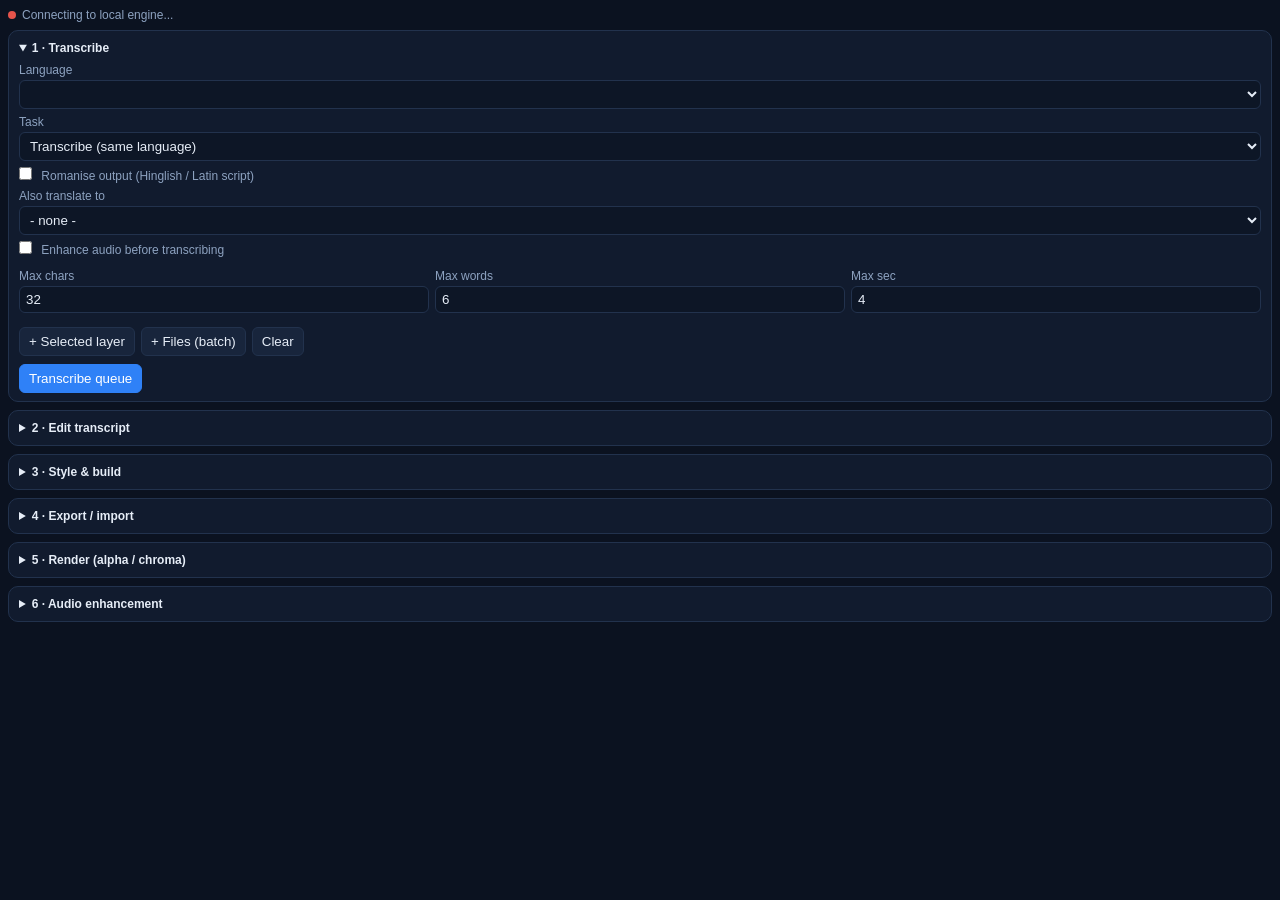
<file: extension/index.html>
<!DOCTYPE html>
<html lang="en"><head><meta charset="utf-8"><title>Balakar</title>
<meta name="viewport" content="width=device-width, initial-scale=1">
<link rel="stylesheet" href="css/kk-features.css">
<style>html,body{margin:0;background:#0b1220}</style></head>
<body>
<div id="kk-root" class="kk">
  <div class="kk-status"><span id="kk-dot"></span><span id="kk-status-text">Connecting to local engine...</span></div>

  <details open class="kk-card"><summary>1 · Transcribe</summary>
    <label>Language <select id="kk-lang"></select></label>
    <label>Task <select id="kk-task"><option value="transcribe">Transcribe (same language)</option><option value="translate">Translate to English (Whisper)</option></select></label>
    <label class="kk-row"><input type="checkbox" id="kk-latin"> Romanise output (Hinglish / Latin script)</label>
    <label>Also translate to <select id="kk-translate-to"><option value="">- none -</option></select></label>
    <label class="kk-row"><input type="checkbox" id="kk-enhance-first"> Enhance audio before transcribing</label>
    <div class="kk-grid3">
      <label>Max chars <input type="number" id="kk-maxchars" value="32" min="10" max="80"></label>
      <label>Max words <input type="number" id="kk-maxwords" value="6" min="1" max="15"></label>
      <label>Max sec <input type="number" id="kk-maxdur" value="4" min="1" max="12" step="0.5"></label>
    </div>
    <div class="kk-btns"><button id="kk-add-sel">+ Selected layer</button><button id="kk-add-files">+ Files (batch)</button><button id="kk-clear">Clear</button></div>
    <ul id="kk-queue" class="kk-list"></ul>
    <button id="kk-run" class="kk-primary">Transcribe queue</button>
  </details>

  <details class="kk-card"><summary>2 · Edit transcript</summary>
    <div class="kk-btns"><select id="kk-item"></select><button id="kk-regroup">Regroup</button></div>
    <div class="kk-grid2"><input id="kk-find" placeholder="Find"><input id="kk-repl" placeholder="Replace"></div>
    <div class="kk-btns"><button id="kk-replace-all">Replace all</button><input id="kk-shift" type="number" step="0.05" value="0" title="seconds"><button id="kk-shift-btn">Shift (s)</button></div>
    <div id="kk-editor" class="kk-editor"></div>
  </details>

  <details class="kk-card"><summary>3 · Style &amp; build</summary>
    <label>Template <select id="kk-template"></select></label>
    <div class="kk-grid2">
      <label>Font (PostScript) <input id="kk-font" placeholder="auto by language"></label>
      <label>Size <input type="number" id="kk-size" placeholder="template"></label>
      <label>Fill <input type="color" id="kk-fill" value="#ffffff"></label>
      <label>Highlight <input type="color" id="kk-hl" value="#ffd60a"></label>
      <label>Stroke <input type="color" id="kk-stroke" value="#000000"></label>
      <label>Stroke px <input type="number" id="kk-strokew" placeholder="template"></label>
      <label>Position Y % <input type="number" id="kk-posy" min="5" max="95" placeholder="template"></label>
      <label>Animation <select id="kk-anim"><option value="">template</option><option>none</option><option>fade</option><option>pop</option><option>slideUp</option><option>typewriter</option></select></label>
    </div>
    <label class="kk-row"><input type="checkbox" id="kk-apply-all" checked> Apply to all caption layers</label>
    <div class="kk-btns"><button id="kk-build" class="kk-primary">Build captions</button><button id="kk-restyle">Restyle</button><button id="kk-pull">Read from AE</button><button id="kk-remove">Remove</button></div>
    <div class="kk-btns"><button id="kk-font-install">Install custom font...</button><button id="kk-tpl-import">Import template JSON</button><button id="kk-tpl-export">Export templates</button></div>
  </details>

  <details class="kk-card"><summary>4 · Export / import</summary>
    <div class="kk-btns"><button data-fmt="srt">SRT</button><button data-fmt="vtt">VTT</button><button data-fmt="txt">TXT</button><button data-fmt="md">MD</button><button data-fmt="docx">DOCX</button></div>
    <div class="kk-btns"><button id="kk-import-sub">Import SRT / VTT</button><button id="kk-use-translated">Use translated version</button></div>
  </details>

  <details class="kk-card"><summary>5 · Render (alpha / chroma)</summary>
    <label>Mode <select id="kk-render-mode"><option value="alpha">Alpha channel</option><option value="green">Green screen</option><option value="blue">Blue screen</option><option value="plain">Plain</option></select></label>
    <div class="kk-grid2"><label>FPS override <input type="number" id="kk-fps" placeholder="comp fps"></label>
    <label>Output template <input id="kk-om" placeholder="auto"></label></div>
    <div class="kk-btns"><button id="kk-render">Add to render queue</button><button id="kk-chroma-off">Remove chroma BG</button></div>
  </details>

  <details class="kk-card"><summary>6 · Audio enhancement</summary>
    <div class="kk-grid2"><label>Preset <select id="kk-enh-preset"><option>light</option><option selected>standard</option><option>heavy</option></select></label>
    <label>Engine <select id="kk-enh-engine"><option value="ffmpeg">ffmpeg (built in)</option><option value="deepfilternet">DeepFilterNet</option><option value="noisereduce">noisereduce</option></select></label></div>
    <label class="kk-row"><input type="checkbox" id="kk-mute-orig" checked> Mute original audio after import</label>
    <button id="kk-enhance">Enhance selected layer's audio</button>
  </details>
  <div id="kk-log" class="kk-log"></div>
</div>

<script src="js/CSInterface.js"></script>
<script src="js/kk-languages.js"></script><script src="js/kk-segments.js"></script>
<script src="js/kk-export.js"></script><script src="js/kk-templates.js"></script>
<script src="js/kk-api.js"></script><script src="js/kk-bridge.js"></script>
<script src="js/kk-batch.js"></script><script src="js/kk-ui.js"></script>
<script>
  window.addEventListener("load", function () {
    KK.ui.init(new CSInterface().getSystemPath(SystemPath.EXTENSION));
  });
</script>
</body></html>
</file>
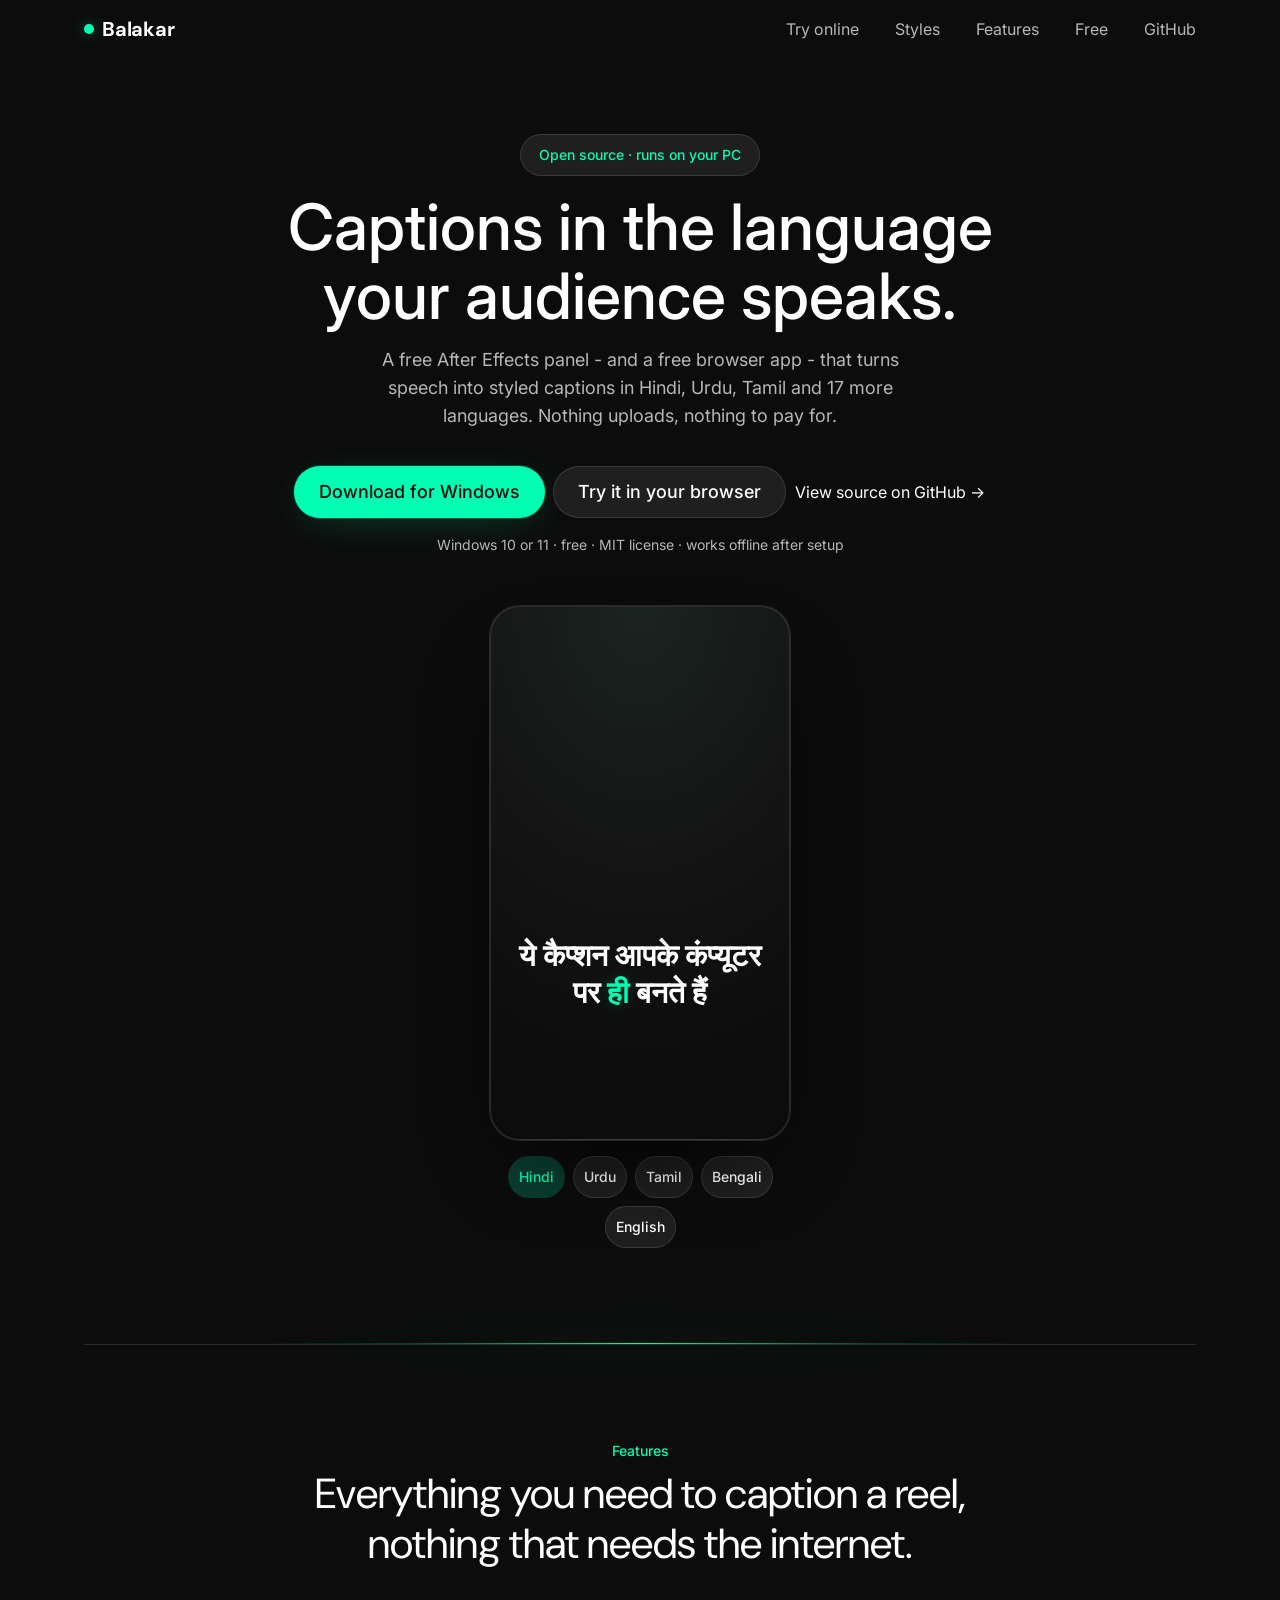
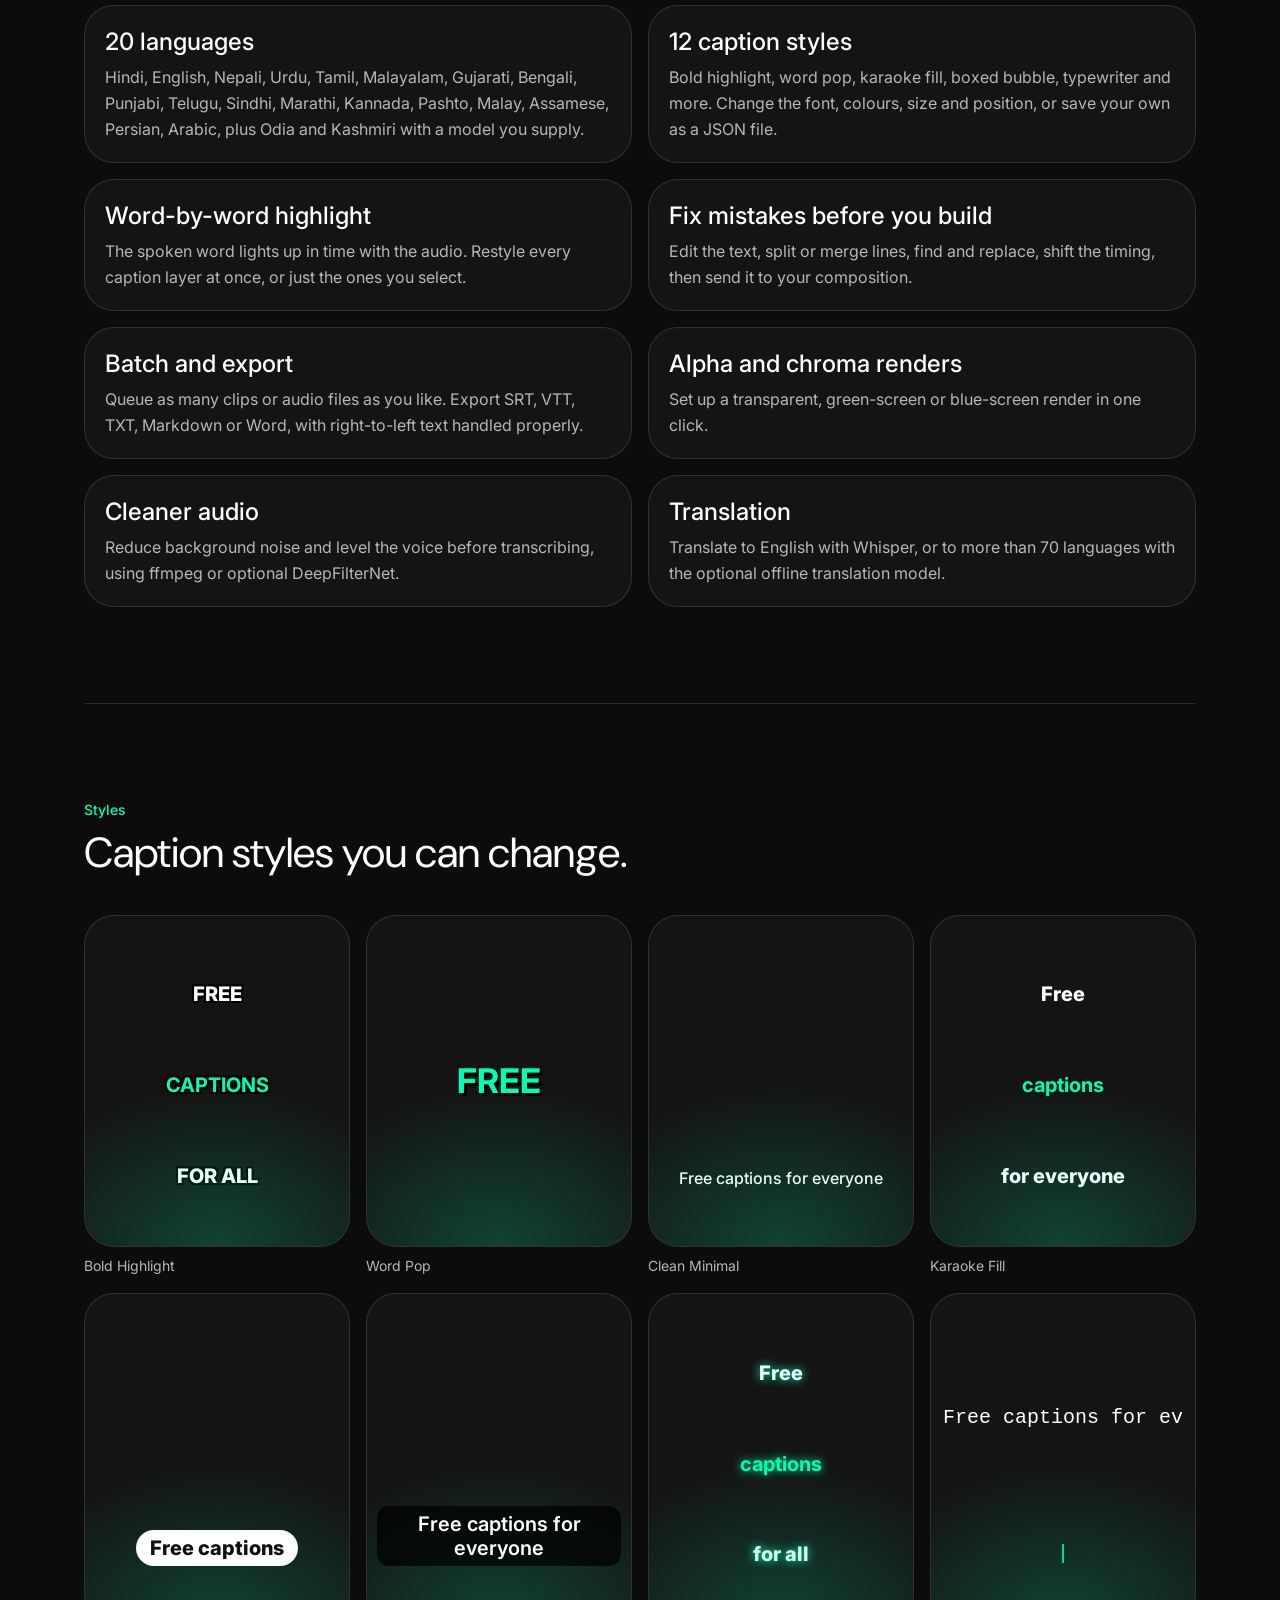
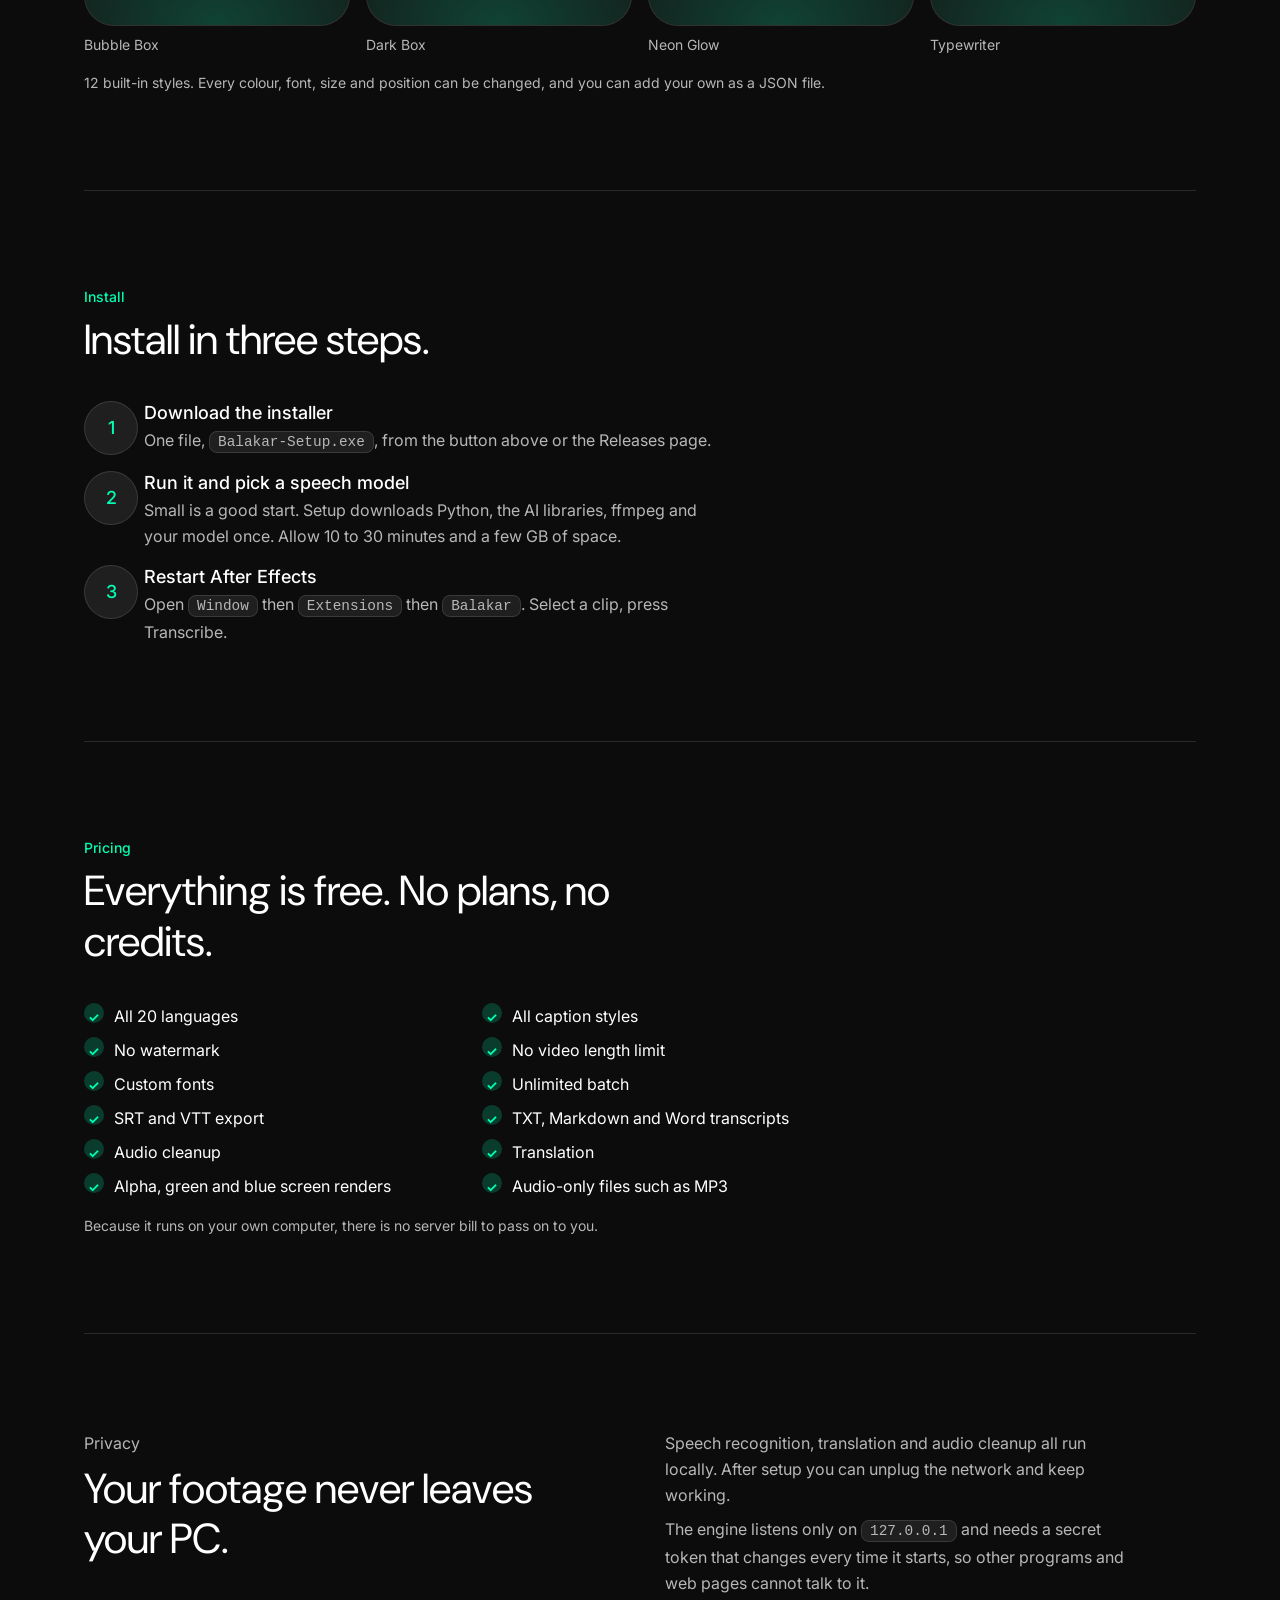
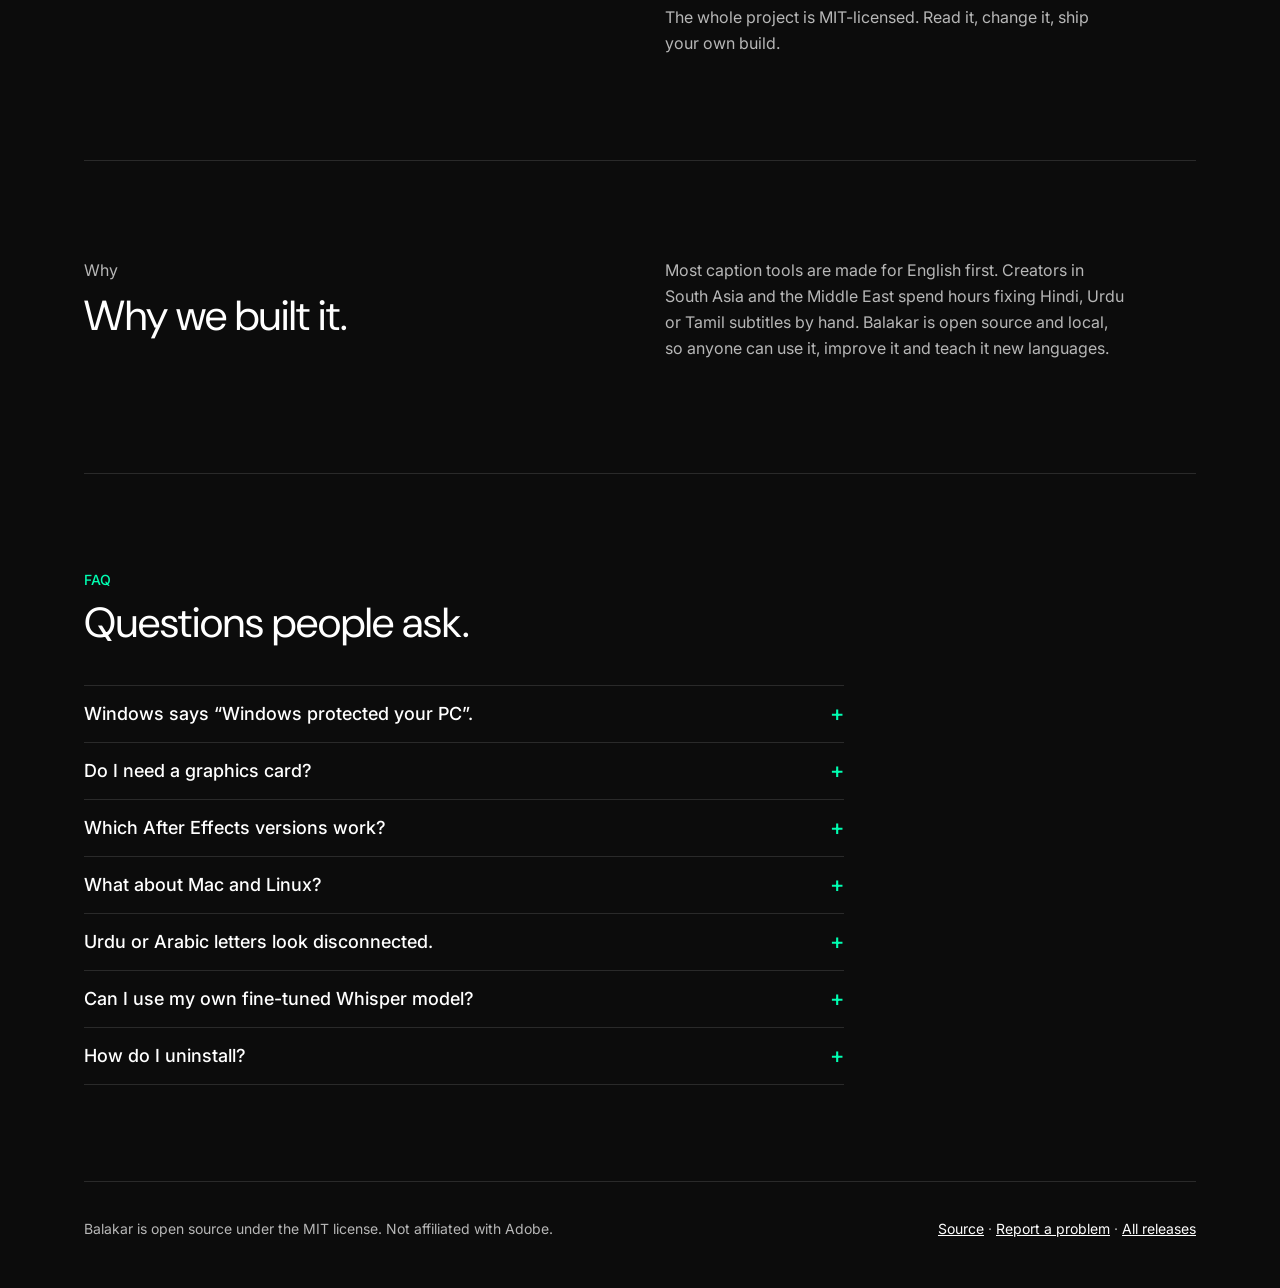
<file: website/index.html>
<!DOCTYPE html>
<html lang="en">
<head>
<meta charset="utf-8">
<meta name="viewport" content="width=device-width, initial-scale=1">
<title>Balakar - free captions for After Effects in 20 languages</title>
<meta name="description" content="Open-source After Effects panel that makes captions in Hindi, Urdu, Tamil and 17 more languages. Runs on your own PC. No account, no API key.">
<link rel="icon" href="data:image/svg+xml,%3Csvg xmlns='http://www.w3.org/2000/svg' viewBox='0 0 32 32'%3E%3Crect width='32' height='32' rx='9' fill='%230C0C0C'/%3E%3Ccircle cx='16' cy='16' r='7' fill='%2300FFB2'/%3E%3C/svg%3E">
<link rel="preconnect" href="https://fonts.googleapis.com">
<link rel="preconnect" href="https://fonts.gstatic.com" crossorigin>
<link href="https://fonts.googleapis.com/css2?family=Inter:wght@400;500;600;700;800&family=DM+Sans:wght@400;500;700&display=swap" rel="stylesheet">
<script>
  /* The only line you edit after forking: your GitHub "owner/repo". */
  window.BALAKAR = { repo: "lassi-420/balakar.io" };
</script>
<style>
:root{
  --primary:#00FFB2;--primary-60:#33FFC0;--primary-70:#66FFD0;--primary-20:#00FFB233;
  --secondary:#1F1F1F;--tertiary:#424242;--neutral:#0C0C0C;--surface:#141414;
  --on-surface:#FFFFFF;--error:#FF4D4F;--surface-contrast:#FFFFFF1F;
  --r-sm:12px;--r-md:20px;--r-lg:30px;--r-xl:48px;--r-full:9999px;
  --sp-xs:8px;--sp-sm:16px;--sp-md:36px;--sp-lg:50px;--sp-xl:76px;--sp-gutter:24px;--sp-section:96px;
  --mut:#B7B7B7;
}
*{box-sizing:border-box}
html{scroll-behavior:smooth}
body{margin:0;background:var(--neutral);color:var(--on-surface);
  font-family:Inter,ui-sans-serif,system-ui,"Segoe UI","Nirmala UI","Noto Sans",sans-serif;
  font-size:16px;line-height:26px;-webkit-font-smoothing:antialiased}
a{color:var(--on-surface)}
:focus-visible{outline:2px solid var(--primary);outline-offset:3px;border-radius:8px}
.wrap{max-width:1160px;margin:0 auto;padding:0 var(--sp-gutter)}
header.top{display:flex;justify-content:space-between;align-items:center;padding:var(--sp-sm) 0}
.brand{font-family:"DM Sans",Inter,sans-serif;font-weight:700;font-size:20px;letter-spacing:-.01em;
  color:var(--on-surface);text-decoration:none;display:flex;align-items:center;gap:8px}
.brand i{display:inline-block;width:10px;height:10px;border-radius:50%;background:var(--primary);
  box-shadow:0 0 14px 2px var(--primary-20)}
nav{display:flex;align-items:center;gap:var(--sp-md)}
nav a{font:16px/24px Inter;font-weight:400;color:var(--mut);text-decoration:none}
nav a:hover{color:var(--on-surface)}
.btn{display:inline-flex;align-items:center;justify-content:center;height:52px;padding:0 24px;
  border-radius:var(--r-xl);font:18px/24px Inter;font-weight:500;text-decoration:none;border:1px solid transparent;white-space:nowrap}
.btn.primary{background:var(--primary);color:var(--neutral);box-shadow:0 0 0 1px var(--primary-20),0 8px 40px -8px var(--primary-20)}
.btn.primary:hover{background:var(--primary-60);color:var(--neutral)}
.btn.secondary{background:var(--secondary);color:var(--on-surface);border-color:var(--surface-contrast)}
.btn.secondary:hover{border-color:var(--primary-20);color:var(--on-surface)}
.btn.tertiary{background:transparent;color:var(--on-surface);height:auto;padding:0;font:16px/24px Inter;font-weight:400}
.btn.tertiary:hover{color:var(--primary)}

.hero{padding:var(--sp-xl) 0 var(--sp-section);text-align:center;position:relative}
.hero::after{content:"";position:absolute;left:50%;bottom:0;transform:translateX(-50%);width:70%;height:1px;
  background:linear-gradient(90deg,transparent,var(--primary-20) 20%,var(--primary) 50%,var(--primary-20) 80%,transparent);
  filter:drop-shadow(0 0 18px var(--primary))}
.eyebrow{display:inline-flex;align-items:center;gap:8px;background:var(--secondary);border:1px solid var(--surface-contrast);
  border-radius:var(--r-full);padding:10px 18px;font:14px/20px Inter;font-weight:500;color:var(--primary);margin:0 0 var(--sp-sm)}
h1{font-family:Inter;font-weight:500;font-size:clamp(34px,5.4vw,64px);line-height:1.08;letter-spacing:0;
  margin:0 auto var(--sp-sm);max-width:18ch}
.lede{font:18px/28px Inter;color:var(--mut);max-width:52ch;margin:0 auto var(--sp-md)}
.cta{display:flex;flex-wrap:wrap;gap:var(--sp-xs);align-items:center;justify-content:center}
.fine{color:var(--mut);font:14px/22px Inter;margin:var(--sp-sm) 0 0}

.stage{max-width:300px;margin:var(--sp-lg) auto 0}
.phone{position:relative;aspect-ratio:9/16;border-radius:var(--r-lg);border:1px solid var(--surface-contrast);
  overflow:hidden;background:radial-gradient(120% 90% at 50% 0%,#1a2420 0%,var(--surface) 55%,var(--neutral) 100%);
  box-shadow:0 0 0 1px var(--surface-contrast),0 40px 90px -40px #000}
.cap{position:absolute;left:6%;right:6%;top:62%;text-align:center;font-weight:700;font-family:Inter;
  font-size:clamp(22px,3.4vw,30px);line-height:1.25}
.cap span{display:inline-block;margin:0 .12em;color:var(--on-surface);transition:color .12s,text-shadow .12s}
.cap span.on{color:var(--primary);text-shadow:0 0 16px var(--primary-20)}
.chips{display:flex;flex-wrap:wrap;gap:8px;margin-top:var(--sp-sm);justify-content:center}
.chips button{font:14px/20px Inter;font-weight:500;color:var(--on-surface);background:var(--secondary);
  border:1px solid var(--surface-contrast);border-radius:var(--r-full);padding:10px;cursor:pointer}
.chips button[aria-pressed=true]{background:var(--primary-20);color:var(--primary);border-color:transparent}

section{padding:var(--sp-section) 0;border-top:1px solid var(--surface-contrast)}
.kicker{font:14px/20px Inter;font-weight:500;color:var(--primary);margin:0 0 var(--sp-xs);text-transform:none}
h2{font-family:"DM Sans",Inter;font-weight:400;font-size:clamp(28px,3.6vw,42px);line-height:1.2;
  letter-spacing:0;margin:0 0 var(--sp-md);max-width:22ch}
.center{text-align:center;max-width:680px;margin-left:auto;margin-right:auto}

.grid2{display:grid;grid-template-columns:repeat(2,1fr);gap:var(--sp-sm)}
.card{background:var(--surface);border:1px solid var(--surface-contrast);border-radius:var(--r-lg);padding:20px}
.card h3{font:24px/32px Inter;font-weight:500;margin:0 0 6px}
.card p{font:16px/26px Inter;color:var(--mut);margin:0}

.tiles{display:grid;grid-template-columns:repeat(4,1fr);gap:var(--sp-sm)}
.tile{margin:0}
.tile .thumb{aspect-ratio:4/5;border-radius:var(--r-lg);border:1px solid var(--surface-contrast);
  background:var(--surface);display:grid;place-items:end center;padding:0 10px 22%;text-align:center;
  font-weight:800;font-size:20px;line-height:1.2;position:relative;overflow:hidden}
.tile .thumb::before{content:"";position:absolute;inset:0;background:radial-gradient(120% 70% at 50% 100%,var(--primary-20),transparent 70%)}
.tile .thumb>*{position:relative}
.tile figcaption{margin-top:var(--sp-xs);font:14px/22px Inter;color:var(--mut)}
.tile b{color:var(--primary)}
.t1{text-transform:uppercase;text-shadow:2px 2px 0 #000,-2px -2px 0 #000,2px -2px 0 #000,-2px 2px 0 #000}
.t2{font-size:34px!important;align-content:center;padding:0!important;text-transform:uppercase;text-shadow:3px 3px 0 #000}
.t3{font-weight:500!important;font-size:16px!important}
.t4 b{color:var(--primary)}
.t5 span{background:#fff;color:#111;border-radius:var(--r-full);padding:6px 14px}
.t6 span{background:#000b;border-radius:var(--r-sm);padding:6px 12px;font-weight:600}
.t7{color:#e6fbff;text-shadow:0 0 10px var(--primary)}.t7 b{color:var(--primary);text-shadow:0 0 10px var(--primary)}
.t8{font-family:ui-monospace,Consolas,monospace;font-weight:500!important}.t8::after{content:"|";color:var(--primary)}

ol.steps{margin:0;padding:0;list-style:none;display:grid;gap:var(--sp-sm);max-width:640px}
ol.steps li{counter-increment:s;display:grid;grid-template-columns:52px 1fr;gap:var(--sp-xs);align-items:start}
ol.steps{counter-reset:s}
ol.steps li::before{content:counter(s);width:52px;height:52px;border-radius:var(--r-full);display:grid;place-items:center;
  font:18px/24px Inter;font-weight:500;background:var(--secondary);border:1px solid var(--surface-contrast);color:var(--primary)}
ol.steps b{display:block;font:18px/24px Inter;font-weight:500;margin-bottom:2px}
ol.steps span{color:var(--mut);font:16px/26px Inter}

.split{display:grid;grid-template-columns:1fr 1fr;gap:var(--sp-lg)}
.split p{color:var(--mut);font:16px/26px Inter;margin:0 0 var(--sp-xs);max-width:46ch}

.free{display:grid;grid-template-columns:repeat(2,1fr);gap:var(--sp-xs) var(--sp-md);list-style:none;padding:0;margin:0;max-width:760px}
.free li{font:16px/26px Inter;display:flex;gap:10px}
.free li::before{content:"";flex:0 0 20px;height:20px;border-radius:var(--r-full);background:var(--primary-20);
  position:relative}
.free li::after{content:"\2713";position:absolute;margin-left:4px;margin-top:1px;color:var(--primary);font-size:13px;font-weight:700}

code,kbd{font-family:ui-monospace,Consolas,monospace;font-size:.9em;background:var(--secondary);
  border:1px solid var(--surface-contrast);border-radius:8px;padding:2px 8px}

details{border-top:1px solid var(--surface-contrast);padding:var(--sp-sm) 0;max-width:760px}
details:last-child{border-bottom:1px solid var(--surface-contrast)}
summary{cursor:pointer;font:18px/24px Inter;font-weight:500;list-style:none;display:flex;justify-content:space-between;gap:16px}
summary::-webkit-details-marker{display:none}
summary::after{content:"+";color:var(--primary);font-size:22px;line-height:1}
details[open] summary::after{content:"\2212"}
details p{color:var(--mut);font:16px/26px Inter;margin:10px 0 0}

footer{border-top:1px solid var(--surface-contrast);padding:var(--sp-md) 0 var(--sp-lg);color:var(--mut);
  font:14px/22px Inter;display:flex;flex-wrap:wrap;gap:12px var(--sp-md);justify-content:space-between}
.sr{position:absolute;width:1px;height:1px;overflow:hidden;clip:rect(0 0 0 0)}

@media(max-width:820px){
  .hero{padding:var(--sp-lg) 0 var(--sp-md)}
  .grid2,.tiles,.split{grid-template-columns:1fr}
  .free{grid-template-columns:1fr}
  nav a:not(.keep){display:none}
}
@media(prefers-reduced-motion:reduce){.cap span{transition:none}}
</style>
</head>
<body>
<div class="wrap">
  <header class="top">
    <a class="brand" href="#"><i></i>Balakar</a>
    <nav>
      <a href="app.html">Try online</a>
      <a href="#styles">Styles</a>
      <a href="#features">Features</a>
      <a href="#free">Free</a>
      <a class="keep" data-gh href="#">GitHub</a>
    </nav>
  </header>

  <main>
  <div class="hero">
    <span class="eyebrow">Open source &middot; runs on your PC</span>
    <h1>Captions in the language your audience speaks.</h1>
    <p class="lede">A free After Effects panel - and a free browser app - that turns speech into styled captions in Hindi, Urdu, Tamil and 17 more languages. Nothing uploads, nothing to pay for.</p>
    <div class="cta">
      <a class="btn primary" id="dl" href="#">Download for Windows</a>
      <a class="btn secondary" href="app.html">Try it in your browser</a>
      <a class="btn tertiary" data-gh href="#">View source on GitHub &rarr;</a>
    </div>
    <p class="fine" id="dlinfo">Windows 10 or 11 &middot; free &middot; MIT license &middot; works offline after setup</p>

    <div class="stage">
      <div class="phone" aria-hidden="true"><div class="cap" id="cap" dir="auto"></div></div>
      <div class="chips" role="group" aria-label="Preview language" id="chips"></div>
      <p class="sr">Preview of captions with the spoken word highlighted, shown in Hindi, Urdu, Tamil, Bengali and English.</p>
    </div>
  </div>

  <section id="features">
    <p class="kicker center">Features</p>
    <h2 class="center">Everything you need to caption a reel, nothing that needs the internet.</h2>
    <div class="grid2">
      <div class="card"><h3>20 languages</h3><p>Hindi, English, Nepali, Urdu, Tamil, Malayalam, Gujarati, Bengali, Punjabi, Telugu, Sindhi, Marathi, Kannada, Pashto, Malay, Assamese, Persian, Arabic, plus Odia and Kashmiri with a model you supply.</p></div>
      <div class="card"><h3>12 caption styles</h3><p>Bold highlight, word pop, karaoke fill, boxed bubble, typewriter and more. Change the font, colours, size and position, or save your own as a JSON file.</p></div>
      <div class="card"><h3>Word-by-word highlight</h3><p>The spoken word lights up in time with the audio. Restyle every caption layer at once, or just the ones you select.</p></div>
      <div class="card"><h3>Fix mistakes before you build</h3><p>Edit the text, split or merge lines, find and replace, shift the timing, then send it to your composition.</p></div>
      <div class="card"><h3>Batch and export</h3><p>Queue as many clips or audio files as you like. Export SRT, VTT, TXT, Markdown or Word, with right-to-left text handled properly.</p></div>
      <div class="card"><h3>Alpha and chroma renders</h3><p>Set up a transparent, green-screen or blue-screen render in one click.</p></div>
      <div class="card"><h3>Cleaner audio</h3><p>Reduce background noise and level the voice before transcribing, using ffmpeg or optional DeepFilterNet.</p></div>
      <div class="card"><h3>Translation</h3><p>Translate to English with Whisper, or to more than 70 languages with the optional offline translation model.</p></div>
    </div>
  </section>

  <section id="styles"><p class="kicker">Styles</p><h2>Caption styles you can change.</h2><div class="tiles"><figure class="tile"><div class="thumb t1" aria-hidden="true">FREE <b>CAPTIONS</b> FOR ALL</div><figcaption>Bold Highlight</figcaption></figure><figure class="tile"><div class="thumb t2" aria-hidden="true"><b>FREE</b></div><figcaption>Word Pop</figcaption></figure><figure class="tile"><div class="thumb t3" aria-hidden="true">Free captions for everyone</div><figcaption>Clean Minimal</figcaption></figure><figure class="tile"><div class="thumb t4" aria-hidden="true">Free <b>captions</b> for everyone</div><figcaption>Karaoke Fill</figcaption></figure><figure class="tile"><div class="thumb t5" aria-hidden="true"><span>Free captions</span></div><figcaption>Bubble Box</figcaption></figure><figure class="tile"><div class="thumb t6" aria-hidden="true"><span>Free captions for everyone</span></div><figcaption>Dark Box</figcaption></figure><figure class="tile"><div class="thumb t7" aria-hidden="true">Free <b>captions</b> for all</div><figcaption>Neon Glow</figcaption></figure><figure class="tile"><div class="thumb t8" aria-hidden="true">Free captions for ev</div><figcaption>Typewriter</figcaption></figure></div><p class="fine">12 built-in styles. Every colour, font, size and position can be changed, and you can add your own as a JSON file.</p></section>

  <section id="install">
    <p class="kicker">Install</p>
    <h2>Install in three steps.</h2>
    <ol class="steps">
      <li><div><b>Download the installer</b><span>One file, <code>Balakar-Setup.exe</code>, from the button above or the Releases page.</span></div></li>
      <li><div><b>Run it and pick a speech model</b><span>Small is a good start. Setup downloads Python, the AI libraries, ffmpeg and your model once. Allow 10 to 30 minutes and a few GB of space.</span></div></li>
      <li><div><b>Restart After Effects</b><span>Open <kbd>Window</kbd> then <kbd>Extensions</kbd> then <kbd>Balakar</kbd>. Select a clip, press Transcribe.</span></div></li>
    </ol>
  </section>

  <section id="free"><p class="kicker">Pricing</p><h2>Everything is free. No plans, no credits.</h2><ul class="free"><li>All 20 languages</li><li>All caption styles</li><li>No watermark</li><li>No video length limit</li><li>Custom fonts</li><li>Unlimited batch</li><li>SRT and VTT export</li><li>TXT, Markdown and Word transcripts</li><li>Audio cleanup</li><li>Translation</li><li>Alpha, green and blue screen renders</li><li>Audio-only files such as MP3</li></ul><p class="fine">Because it runs on your own computer, there is no server bill to pass on to you.</p></section>

  <section id="privacy">
    <div class="split">
      <div><p class="kicker">Privacy</p><h2>Your footage never leaves your PC.</h2></div>
      <div>
        <p>Speech recognition, translation and audio cleanup all run locally. After setup you can unplug the network and keep working.</p>
        <p>The engine listens only on <code>127.0.0.1</code> and needs a secret token that changes every time it starts, so other programs and web pages cannot talk to it.</p>
        <p>The whole project is MIT-licensed. Read it, change it, ship your own build.</p>
      </div>
    </div>
  </section>

  <section id="why"><div class="split"><div><p class="kicker">Why</p><h2>Why we built it.</h2></div><div><p>Most caption tools are made for English first. Creators in South Asia and the Middle East spend hours fixing Hindi, Urdu or Tamil subtitles by hand. Balakar is open source and local, so anyone can use it, improve it and teach it new languages.</p></div></div></section>

  <section id="faq">
    <p class="kicker">FAQ</p>
    <h2>Questions people ask.</h2>
    <details><summary>Windows says &ldquo;Windows protected your PC&rdquo;.</summary><p>The installer is not code-signed yet, so SmartScreen warns about any new unsigned file. Choose More info, then Run anyway. You can check the file against the SHA-256 listed on the release page, or build it yourself from the source.</p></details>
    <details><summary>Do I need a graphics card?</summary><p>No. The Small model works on a normal CPU. An NVIDIA card makes transcription much faster and lets you use the Large v3 turbo model comfortably.</p></details>
    <details><summary>Which After Effects versions work?</summary><p>Any version that supports CEP panels (2020 and later). The installer turns on the per-user setting that lets After Effects load unsigned panels.</p></details>
    <details><summary>What about Mac and Linux?</summary><p>The installer is Windows-only for now. The engine and panel are plain Python and JavaScript, so a Mac build is a good first contribution.</p></details>
    <details><summary>Urdu or Arabic letters look disconnected.</summary><p>In After Effects, open Preferences, Type, and set Text Engine to South Asian and Middle Eastern. Also pick a font that supports the script.</p></details>
    <details><summary>Can I use my own fine-tuned Whisper model?</summary><p>Yes. Add its folder under <code>model_overrides</code> in <code>engine/config.json</code>, one entry per language. This is how Odia and Kashmiri are supported.</p></details>
    <details><summary>How do I uninstall?</summary><p>Settings, Apps, Balakar, Uninstall. It removes the panel, the engine, the models and the startup entry.</p></details>
  </section>
  </main>

  <footer>
    <span>Balakar is open source under the MIT license. Not affiliated with Adobe.</span>
    <span><a data-gh href="#">Source</a> &middot; <a id="issues" href="#">Report a problem</a> &middot; <a id="rel" href="#">All releases</a></span>
  </footer>
</div>

<script>
(function () {
  var repo = (window.BALAKAR || {}).repo || "";
  var gh = "https://github.com/" + repo;
  document.querySelectorAll("[data-gh]").forEach(function (a) { a.href = gh; });
  document.getElementById("issues").href = gh + "/issues";
  document.getElementById("rel").href = gh + "/releases";
  var dl = document.getElementById("dl"); dl.href = gh + "/releases/latest/download/Balakar-Setup.exe";
  fetch("https://api.github.com/repos/" + repo + "/releases/latest").then(function (r) { return r.ok ? r.json() : null; }).then(function (j) {
    if (!j) { dl.href = gh + "/releases"; return; }
    var a = (j.assets || []).filter(function (x) { return /Setup\.exe$/i.test(x.name); })[0];
    if (a) document.getElementById("dlinfo").textContent = j.tag_name + " \u00b7 " + (a.size / 1048576).toFixed(0) + " MB installer \u00b7 Windows 10 or 11 \u00b7 free \u00b7 works offline after setup";
  }).catch(function () {});

  var demos = [
    { n: "Hindi", t: "ये कैप्शन आपके कंप्यूटर पर ही बनते हैं" },
    { n: "Urdu", t: "یہ کیپشن آپ کے کمپیوٹر پر ہی بنتے ہیں" },
    { n: "Tamil", t: "இந்த தலைப்புகள் உங்கள் கணினியிலேயே உருவாகின்றன" },
    { n: "Bengali", t: "এই ক্যাপশন আপনার কম্পিউটারেই তৈরি হয়" },
    { n: "English", t: "These captions are made on your own computer" }
  ];
  var cap = document.getElementById("cap"), chips = document.getElementById("chips"), cur = 0, idx = 0, timer = null;
  var reduce = window.matchMedia && matchMedia("(prefers-reduced-motion: reduce)").matches;
  function show(i) {
    cur = i; idx = 0; cap.innerHTML = "";
    demos[i].t.split(" ").forEach(function (w) { var s = document.createElement("span"); s.textContent = w; cap.appendChild(s); });
    [].forEach.call(chips.children, function (b, k) { b.setAttribute("aria-pressed", k === i); });
    tick(true);
  }
  function tick(first) {
    var w = cap.children; if (!w.length) return;
    if (!first) idx = (idx + 1) % w.length;
    [].forEach.call(w, function (s, k) { s.className = k === idx ? "on" : ""; });
  }
  demos.forEach(function (d, i) { var b = document.createElement("button"); b.type = "button"; b.textContent = d.n; b.onclick = function () { show(i); }; chips.appendChild(b); });
  show(0);
  if (!reduce) timer = setInterval(tick, 480);
})();
</script>
</body>
</html>
</file>
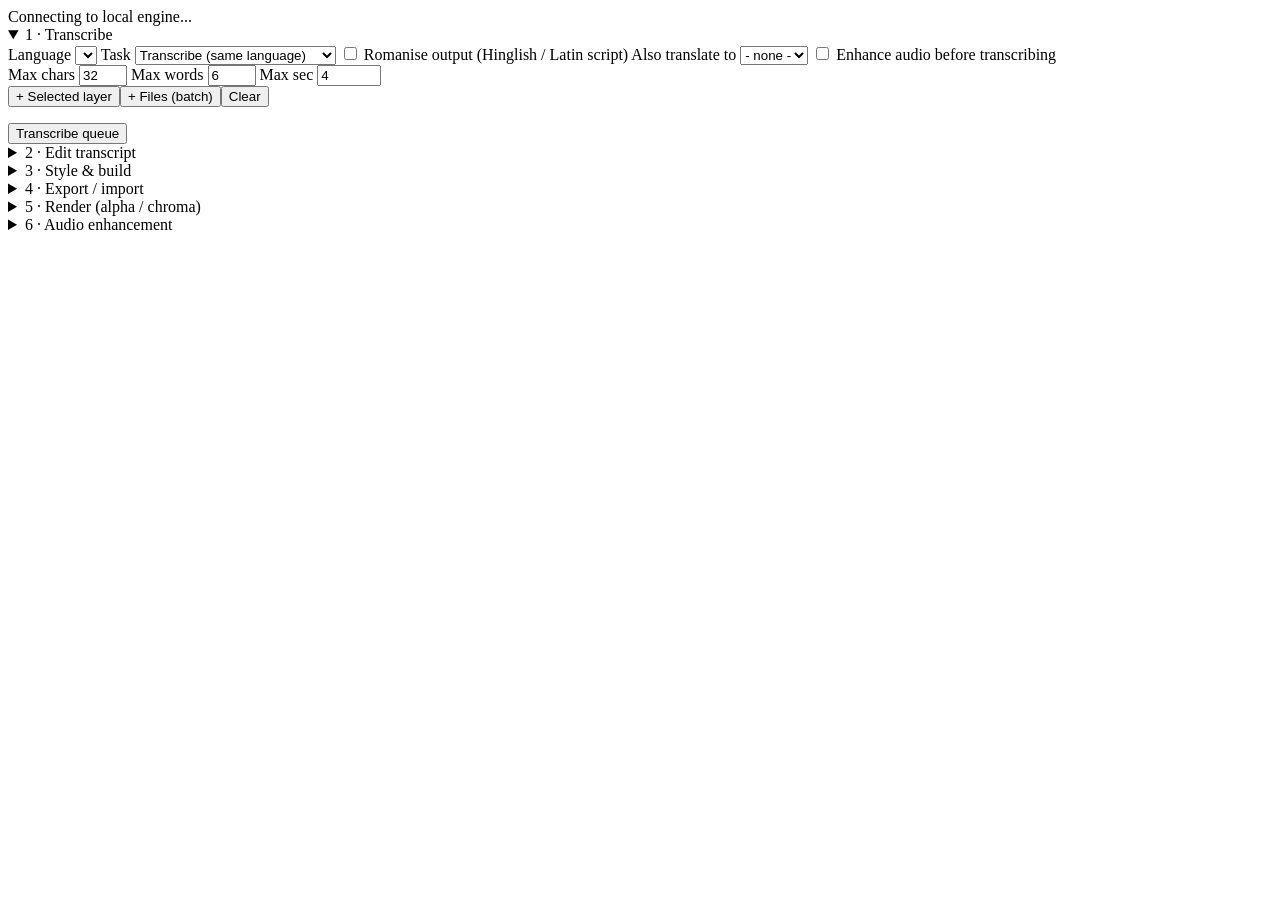
<file: docs/kk-features.fragment.html>
<!-- Drop this fragment into your panel's <body>. Load css/kk-features.css and the scripts at the bottom. -->
<div id="kk-root" class="kk">
  <div class="kk-status"><span id="kk-dot"></span><span id="kk-status-text">Connecting to local engine...</span></div>

  <details open class="kk-card"><summary>1 · Transcribe</summary>
    <label>Language <select id="kk-lang"></select></label>
    <label>Task <select id="kk-task"><option value="transcribe">Transcribe (same language)</option><option value="translate">Translate to English (Whisper)</option></select></label>
    <label class="kk-row"><input type="checkbox" id="kk-latin"> Romanise output (Hinglish / Latin script)</label>
    <label>Also translate to <select id="kk-translate-to"><option value="">- none -</option></select></label>
    <label class="kk-row"><input type="checkbox" id="kk-enhance-first"> Enhance audio before transcribing</label>
    <div class="kk-grid3">
      <label>Max chars <input type="number" id="kk-maxchars" value="32" min="10" max="80"></label>
      <label>Max words <input type="number" id="kk-maxwords" value="6" min="1" max="15"></label>
      <label>Max sec <input type="number" id="kk-maxdur" value="4" min="1" max="12" step="0.5"></label>
    </div>
    <div class="kk-btns"><button id="kk-add-sel">+ Selected layer</button><button id="kk-add-files">+ Files (batch)</button><button id="kk-clear">Clear</button></div>
    <ul id="kk-queue" class="kk-list"></ul>
    <button id="kk-run" class="kk-primary">Transcribe queue</button>
  </details>

  <details class="kk-card"><summary>2 · Edit transcript</summary>
    <div class="kk-btns"><select id="kk-item"></select><button id="kk-regroup">Regroup</button></div>
    <div class="kk-grid2"><input id="kk-find" placeholder="Find"><input id="kk-repl" placeholder="Replace"></div>
    <div class="kk-btns"><button id="kk-replace-all">Replace all</button><input id="kk-shift" type="number" step="0.05" value="0" title="seconds"><button id="kk-shift-btn">Shift (s)</button></div>
    <div id="kk-editor" class="kk-editor"></div>
  </details>

  <details class="kk-card"><summary>3 · Style &amp; build</summary>
    <label>Template <select id="kk-template"></select></label>
    <div class="kk-grid2">
      <label>Font (PostScript) <input id="kk-font" placeholder="auto by language"></label>
      <label>Size <input type="number" id="kk-size" placeholder="template"></label>
      <label>Fill <input type="color" id="kk-fill" value="#ffffff"></label>
      <label>Highlight <input type="color" id="kk-hl" value="#ffd60a"></label>
      <label>Stroke <input type="color" id="kk-stroke" value="#000000"></label>
      <label>Stroke px <input type="number" id="kk-strokew" placeholder="template"></label>
      <label>Position Y % <input type="number" id="kk-posy" min="5" max="95" placeholder="template"></label>
      <label>Animation <select id="kk-anim"><option value="">template</option><option>none</option><option>fade</option><option>pop</option><option>slideUp</option><option>typewriter</option></select></label>
    </div>
    <label class="kk-row"><input type="checkbox" id="kk-apply-all" checked> Apply to all caption layers</label>
    <div class="kk-btns"><button id="kk-build" class="kk-primary">Build captions</button><button id="kk-restyle">Restyle</button><button id="kk-pull">Read from AE</button><button id="kk-remove">Remove</button></div>
    <div class="kk-btns"><button id="kk-font-install">Install custom font...</button><button id="kk-tpl-import">Import template JSON</button><button id="kk-tpl-export">Export templates</button></div>
  </details>

  <details class="kk-card"><summary>4 · Export / import</summary>
    <div class="kk-btns"><button data-fmt="srt">SRT</button><button data-fmt="vtt">VTT</button><button data-fmt="txt">TXT</button><button data-fmt="md">MD</button><button data-fmt="docx">DOCX</button></div>
    <div class="kk-btns"><button id="kk-import-sub">Import SRT / VTT</button><button id="kk-use-translated">Use translated version</button></div>
  </details>

  <details class="kk-card"><summary>5 · Render (alpha / chroma)</summary>
    <label>Mode <select id="kk-render-mode"><option value="alpha">Alpha channel</option><option value="green">Green screen</option><option value="blue">Blue screen</option><option value="plain">Plain</option></select></label>
    <div class="kk-grid2"><label>FPS override <input type="number" id="kk-fps" placeholder="comp fps"></label>
    <label>Output template <input id="kk-om" placeholder="auto"></label></div>
    <div class="kk-btns"><button id="kk-render">Add to render queue</button><button id="kk-chroma-off">Remove chroma BG</button></div>
  </details>

  <details class="kk-card"><summary>6 · Audio enhancement</summary>
    <div class="kk-grid2"><label>Preset <select id="kk-enh-preset"><option>light</option><option selected>standard</option><option>heavy</option></select></label>
    <label>Engine <select id="kk-enh-engine"><option value="ffmpeg">ffmpeg (built in)</option><option value="deepfilternet">DeepFilterNet</option><option value="noisereduce">noisereduce</option></select></label></div>
    <label class="kk-row"><input type="checkbox" id="kk-mute-orig" checked> Mute original audio after import</label>
    <button id="kk-enhance">Enhance selected layer's audio</button>
  </details>
  <div id="kk-log" class="kk-log"></div>
</div>
</file>
<file: extension/css/kk-features.css>
.kk{--bg:#0b1220;--card:#111b2e;--line:#22324d;--fg:#e6edf7;--mut:#8da2c0;--acc:#2f81f7;font:12px -apple-system,Segoe UI,Roboto,sans-serif;color:var(--fg);background:var(--bg);padding:8px}
.kk *{box-sizing:border-box}.kk-status{display:flex;gap:6px;align-items:center;color:var(--mut);margin-bottom:8px}
#kk-dot{width:8px;height:8px;border-radius:50%;background:#e5534b}.kk-ok #kk-dot{background:#3fb950}
.kk-card{background:var(--card);border:1px solid var(--line);border-radius:10px;margin-bottom:8px;padding:8px 10px}
.kk-card summary{cursor:pointer;font-weight:600;padding:2px 0}.kk-card label{display:block;margin:6px 0;color:var(--mut)}
.kk input,.kk select{width:100%;margin-top:3px;background:#0d1626;color:var(--fg);border:1px solid var(--line);border-radius:6px;padding:5px 6px}
.kk input[type=color]{padding:0;height:26px}.kk input[type=checkbox]{width:auto;margin:0 6px 0 0}
.kk-row{display:flex;align-items:center}.kk-grid2{display:grid;grid-template-columns:1fr 1fr;gap:6px}.kk-grid3{display:grid;grid-template-columns:repeat(3,1fr);gap:6px}
.kk button{background:#18253c;color:var(--fg);border:1px solid var(--line);border-radius:6px;padding:6px 9px;cursor:pointer}
.kk button:hover{border-color:var(--acc)}.kk button.kk-primary{background:var(--acc);border-color:var(--acc);color:#fff}
.kk-btns{display:flex;flex-wrap:wrap;gap:6px;margin:8px 0}.kk-list{list-style:none;margin:6px 0;padding:0}
.kk-list li{display:flex;justify-content:space-between;gap:8px;padding:4px 0;border-bottom:1px solid var(--line)}
.kk-editor{max-height:240px;overflow:auto;border:1px solid var(--line);border-radius:6px}
.kk-seg{display:grid;grid-template-columns:70px 1fr auto;gap:6px;padding:4px;border-bottom:1px solid var(--line);align-items:center}
.kk-seg input{margin:0}.kk-seg .t{color:var(--mut);font-variant-numeric:tabular-nums}
.kk-log{color:var(--mut);white-space:pre-wrap;margin-top:6px;max-height:120px;overflow:auto}
.kk-rtl{direction:rtl;text-align:right}
</file>
